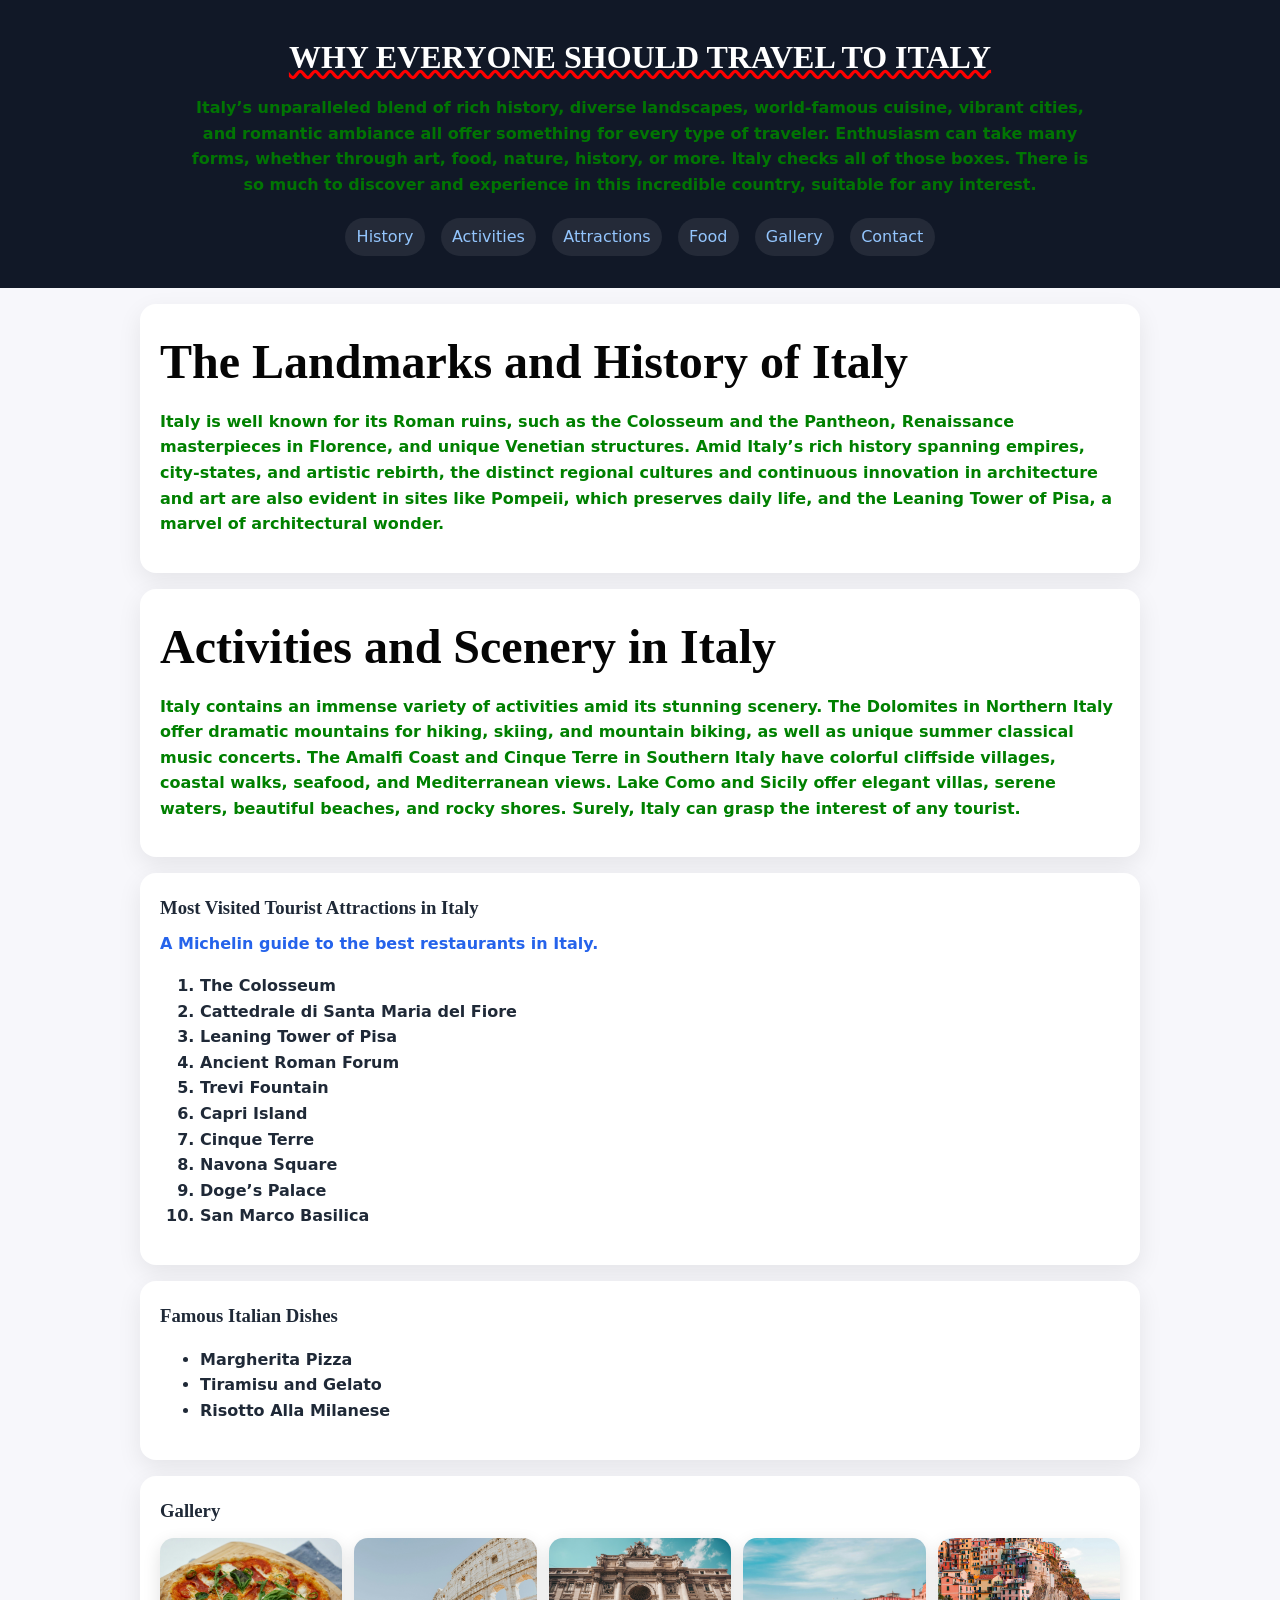
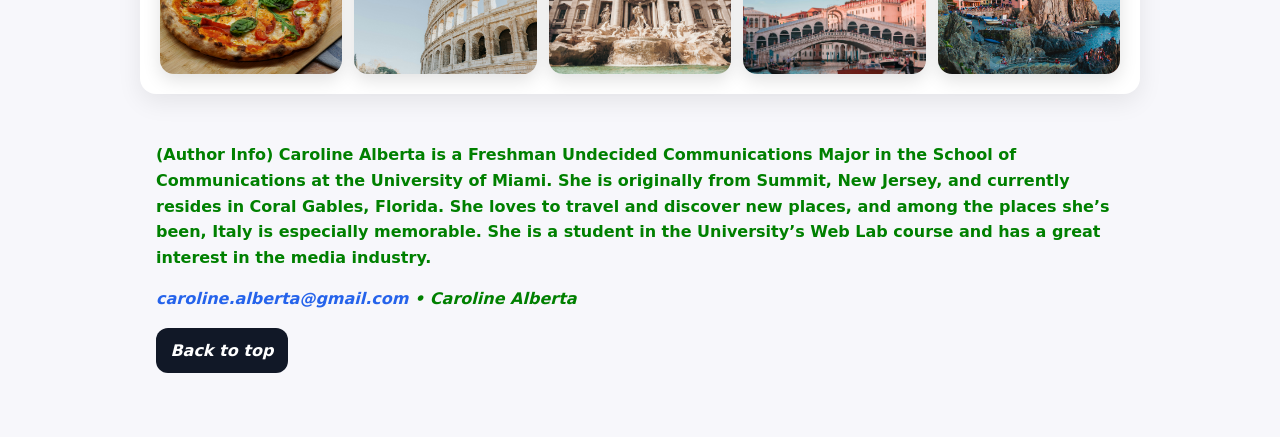
<file: index.html>
<!DOCTYPE html>
<html lang="en">
<head>
  <meta charset="UTF-8">
  <meta name="viewport" content="width=device-width, initial-scale=1.0">
  <meta name="author" content="Caroline Alberta">
  <meta name="description" content="An informational webpage about the country of Italy and all it has to offer.">
  <meta name="keywords" content="Italy, Food, Culture, Activities, Scenery, Landmarks, History">
  <title>All About Italy</title>

  <link rel="stylesheet" href="css/styles.css">
  <link rel="stylesheet" href="css/profile.css">
</head>

<body>
  <header class="site-header" id="top">
<h1 class="wavy">Why Everyone Should Travel to Italy</h1>
    <p>
      Italy’s unparalleled blend of rich history, diverse landscapes, world-famous cuisine, vibrant cities,
      and romantic ambiance all offer something for every type of traveler. Enthusiasm can take many forms,
      whether through art, food, nature, history, or more. Italy checks all of those boxes. There is so much
      to discover and experience in this incredible country, suitable for any interest.
    </p>

    <!-- REQUIRED: Navigation with links to areas on your webpage -->
    <nav class="site-nav" aria-label="Primary navigation">
      <a href="#history">History</a>
      <a href="#activities">Activities</a>
      <a href="#attractions">Attractions</a>
      <a href="#food">Food</a>
      <a href="#gallery">Gallery</a>
      <a href="#contact">Contact</a>
    </nav>
  </header>

  <main>
    <section id="history" class="card">
      <h2>The Landmarks and History of Italy</h2>
      <p>
        Italy is well known for its Roman ruins, such as the Colosseum and the Pantheon, Renaissance masterpieces
        in Florence, and unique Venetian structures. Amid Italy’s rich history spanning empires, city-states, and
        artistic rebirth, the distinct regional cultures and continuous innovation in architecture and art are also
        evident in sites like Pompeii, which preserves daily life, and the Leaning Tower of Pisa, a marvel of
        architectural wonder.
      </p>
    </section>

    <section id="activities" class="card">
      <h2>Activities and Scenery in Italy</h2>
      <p>
        Italy contains an immense variety of activities amid its stunning scenery. The Dolomites in Northern Italy
        offer dramatic mountains for hiking, skiing, and mountain biking, as well as unique summer classical music
        concerts. The Amalfi Coast and Cinque Terre in Southern Italy have colorful cliffside villages, coastal walks,
        seafood, and Mediterranean views. Lake Como and Sicily offer elegant villas, serene waters, beautiful beaches,
        and rocky shores. Surely, Italy can grasp the interest of any tourist.
      </p>
    </section>

    <section id="attractions" class="card">
      <h3>Most Visited Tourist Attractions in Italy</h3>
      <p>
        <a class="link" href="https://guide.michelin.com/en/it/restaurants" target="_blank" rel="noreferrer">
          A Michelin guide to the best restaurants in Italy.
        </a>
      </p>
      <ol>
        <li>The Colosseum</li>
        <li>Cattedrale di Santa Maria del Fiore</li>
        <li>Leaning Tower of Pisa</li>
        <li>Ancient Roman Forum</li>
        <li>Trevi Fountain</li>
        <li>Capri Island</li>
        <li>Cinque Terre</li>
        <li>Navona Square</li>
        <li>Doge’s Palace</li>
        <li>San Marco Basilica</li>
      </ol>
    </section>

    <section id="food" class="card">
      <h3>Famous Italian Dishes</h3>
      <ul>
        <li>Margherita Pizza</li>
        <li>Tiramisu and Gelato</li>
        <li>Risotto Alla Milanese</li>
      </ul>
    </section>

    <section id="gallery" class="card">
      <h3>Gallery</h3>

      <!-- REQUIRED: Style the image gallery -->
      <div class="gallery">
        <img class="gallery-img" src="images/amirali-mirhashemian-XtLPfib7OuM-unsplash.jpg"
             alt="Italian Margherita Pizza" width="600" height="450" loading="lazy">

        <img class="gallery-img" src="images/braden-collum-75XHJzEIeUc-unsplash.jpg"
             alt="The Colosseum" width="600" height="450" loading="lazy">

        <img class="gallery-img" src="images/cristina-gottardi-I1Lv2yX67GI-unsplash.jpg"
             alt="The Trevi Fountain" width="600" height="450" loading="lazy">

        <img class="gallery-img" src="images/damiano-baschiera-hFXZ5cNfkOk-unsplash.jpg"
             alt="Beautiful scenery in Italy" width="600" height="450" loading="lazy">

        <img class="gallery-img" src="images/jack-ward-rknrvCrfS1k-unsplash.jpg"
             alt="Waterfront view in Italy" width="600" height="450" loading="lazy">
      </div>
    </section>
  </main>

  <footer class="site-footer" id="contact">
    <p>
      (Author Info) Caroline Alberta is a Freshman Undecided Communications Major in the School of Communications
      at the University of Miami. She is originally from Summit, New Jersey, and currently resides in Coral Gables,
      Florida. She loves to travel and discover new places, and among the places she’s been, Italy is especially
      memorable. She is a student in the University’s Web Lab course and has a great interest in the media industry.
    </p>

    <address>
      <p>
        <a class="link" href="mailto:caroline.alberta@gmail.com">caroline.alberta@gmail.com</a>
        • Caroline Alberta
      </p>
      <p><a class="btn" href="#top">Back to top</a></p>
    </address>
  </footer>
</body>
</html>
</file>
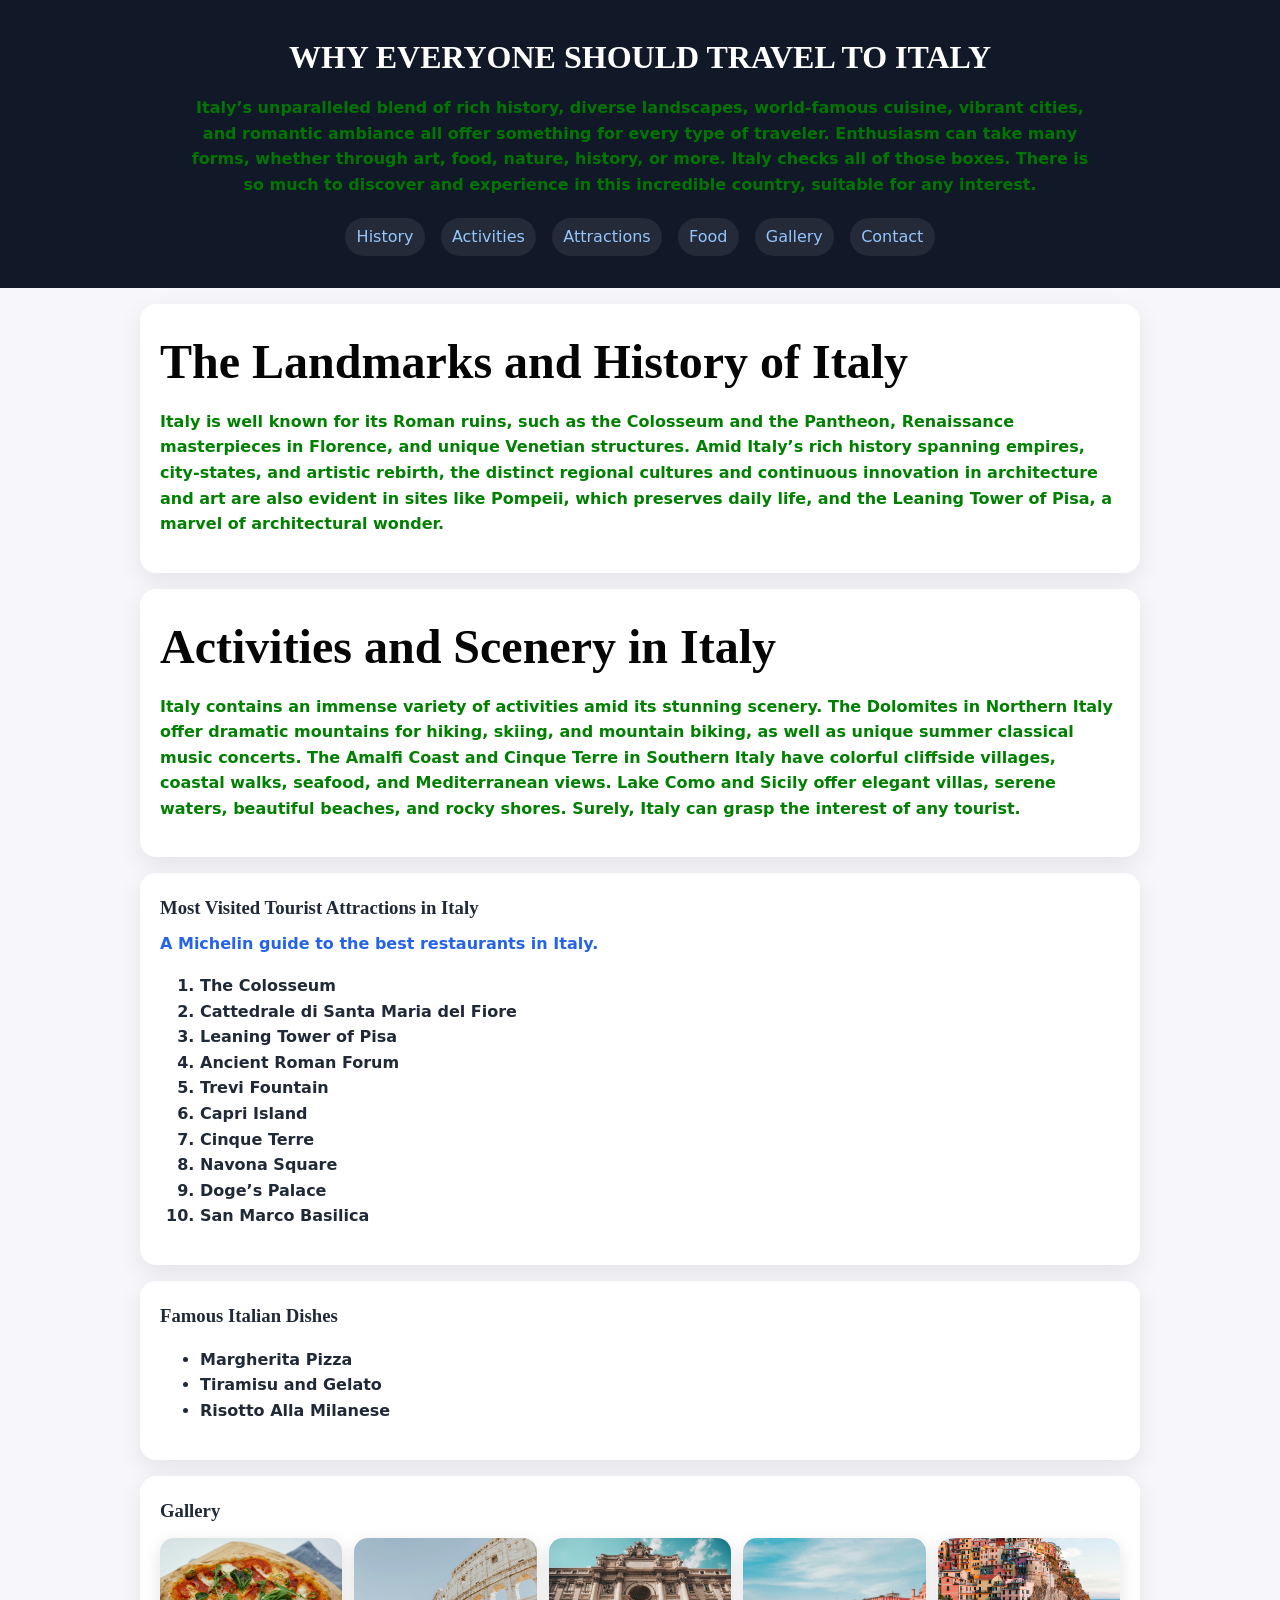
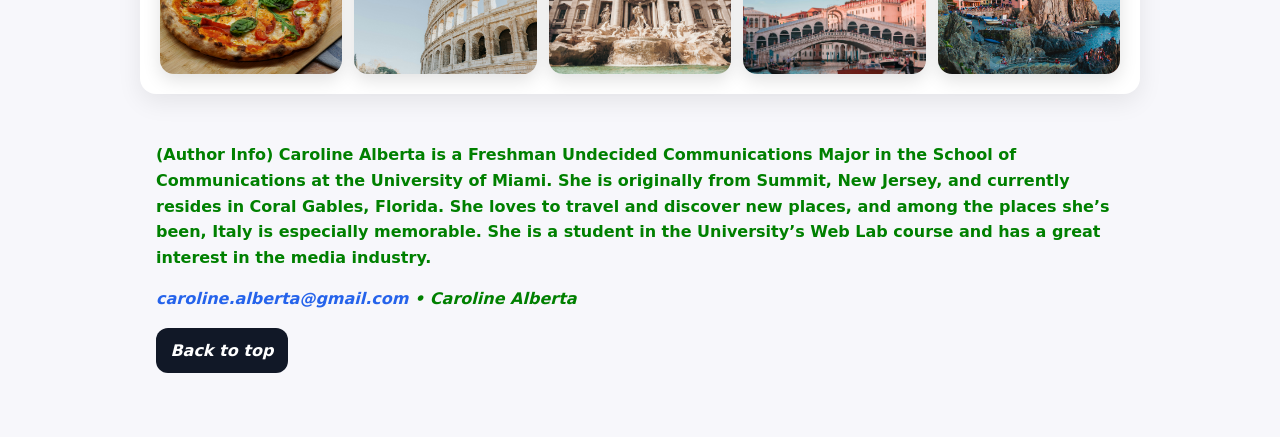
<file: profile.html>
<!DOCTYPE html>
<html lang="en">
<head>
  <meta charset="UTF-8">
  <meta name="viewport" content="width=device-width, initial-scale=1.0">
  <meta name="author" content="Caroline Alberta">
  <meta name="description" content="An informational webpage about the country of Italy and all it has to offer.">
  <meta name="keywords" content="Italy, Food, Culture, Activities, Scenery, Landmarks, History">
  <title>All About Italy</title>

  <link rel="stylesheet" href="css/styles.css">
  <link rel="stylesheet" href="css/profile.css">
</head>

<body>
  <header class="site-header" id="top">
    <h1>Why Everyone Should Travel to Italy</h1>
    <p>
      Italy’s unparalleled blend of rich history, diverse landscapes, world-famous cuisine, vibrant cities,
      and romantic ambiance all offer something for every type of traveler. Enthusiasm can take many forms,
      whether through art, food, nature, history, or more. Italy checks all of those boxes. There is so much
      to discover and experience in this incredible country, suitable for any interest.
    </p>

    <!-- REQUIRED: Navigation with links to areas on your webpage -->
    <nav class="site-nav" aria-label="Primary navigation">
      <a href="#history">History</a>
      <a href="#activities">Activities</a>
      <a href="#attractions">Attractions</a>
      <a href="#food">Food</a>
      <a href="#gallery">Gallery</a>
      <a href="#contact">Contact</a>
    </nav>
  </header>

  <main>
    <section id="history" class="card">
      <h2>The Landmarks and History of Italy</h2>
      <p>
        Italy is well known for its Roman ruins, such as the Colosseum and the Pantheon, Renaissance masterpieces
        in Florence, and unique Venetian structures. Amid Italy’s rich history spanning empires, city-states, and
        artistic rebirth, the distinct regional cultures and continuous innovation in architecture and art are also
        evident in sites like Pompeii, which preserves daily life, and the Leaning Tower of Pisa, a marvel of
        architectural wonder.
      </p>
    </section>

    <section id="activities" class="card">
      <h2>Activities and Scenery in Italy</h2>
      <p>
        Italy contains an immense variety of activities amid its stunning scenery. The Dolomites in Northern Italy
        offer dramatic mountains for hiking, skiing, and mountain biking, as well as unique summer classical music
        concerts. The Amalfi Coast and Cinque Terre in Southern Italy have colorful cliffside villages, coastal walks,
        seafood, and Mediterranean views. Lake Como and Sicily offer elegant villas, serene waters, beautiful beaches,
        and rocky shores. Surely, Italy can grasp the interest of any tourist.
      </p>
    </section>

    <section id="attractions" class="card">
      <h3>Most Visited Tourist Attractions in Italy</h3>
      <p>
        <a class="link" href="https://guide.michelin.com/en/it/restaurants" target="_blank" rel="noreferrer">
          A Michelin guide to the best restaurants in Italy.
        </a>
      </p>
      <ol>
        <li>The Colosseum</li>
        <li>Cattedrale di Santa Maria del Fiore</li>
        <li>Leaning Tower of Pisa</li>
        <li>Ancient Roman Forum</li>
        <li>Trevi Fountain</li>
        <li>Capri Island</li>
        <li>Cinque Terre</li>
        <li>Navona Square</li>
        <li>Doge’s Palace</li>
        <li>San Marco Basilica</li>
      </ol>
    </section>

    <section id="food" class="card">
      <h3>Famous Italian Dishes</h3>
      <ul>
        <li>Margherita Pizza</li>
        <li>Tiramisu and Gelato</li>
        <li>Risotto Alla Milanese</li>
      </ul>
    </section>

    <section id="gallery" class="card">
      <h3>Gallery</h3>

      <!-- REQUIRED: Style the image gallery -->
      <div class="gallery">
        <img class="gallery-img" src="images/amirali-mirhashemian-XtLPfib7OuM-unsplash.jpg"
             alt="Italian Margherita Pizza" width="600" height="450" loading="lazy">

        <img class="gallery-img" src="images/braden-collum-75XHJzEIeUc-unsplash.jpg"
             alt="The Colosseum" width="600" height="450" loading="lazy">

        <img class="gallery-img" src="images/cristina-gottardi-I1Lv2yX67GI-unsplash.jpg"
             alt="The Trevi Fountain" width="600" height="450" loading="lazy">

        <img class="gallery-img" src="images/damiano-baschiera-hFXZ5cNfkOk-unsplash.jpg"
             alt="Beautiful scenery in Italy" width="600" height="450" loading="lazy">

        <img class="gallery-img" src="images/jack-ward-rknrvCrfS1k-unsplash.jpg"
             alt="Waterfront view in Italy" width="600" height="450" loading="lazy">
      </div>
    </section>
  </main>

  <footer class="site-footer" id="contact">
    <p>
      (Author Info) Caroline Alberta is a Freshman Undecided Communications Major in the School of Communications
      at the University of Miami. She is originally from Summit, New Jersey, and currently resides in Coral Gables,
      Florida. She loves to travel and discover new places, and among the places she’s been, Italy is especially
      memorable. She is a student in the University’s Web Lab course and has a great interest in the media industry.
    </p>

    <address>
      <p>
        <a class="link" href="mailto:caroline.alberta@gmail.com">caroline.alberta@gmail.com</a>
        • Caroline Alberta
      </p>
      <p><a class="btn" href="#top">Back to top</a></p>
    </address>
  </footer>
</body>
</html>
</file>
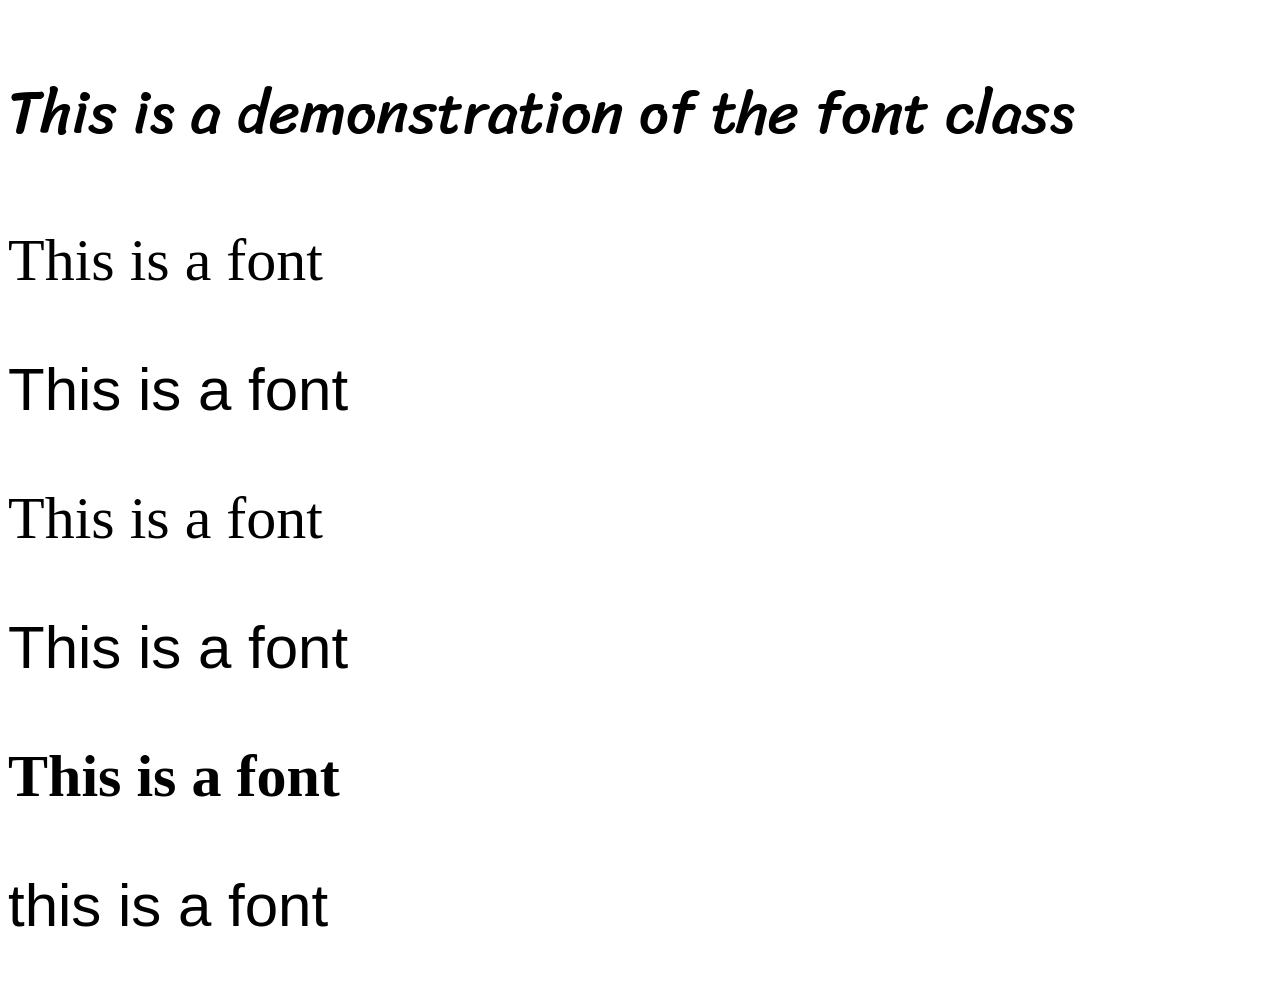
<file: text.html>
<!DOCTYPE html>
<html lang="en" dir="ltr">
  <head>
    <meta charset="utf-8">
    <title>Font Test</title>
    <!-- <link rel="stylesheet" href="css/font-test.css"> -->
    <link href="https://fonts.googleapis.com/css?family=Sriracha&display=swap" rel="stylesheet">
    <link rel="stylesheet" href="/css/text.css">
  </head>
  <body>
<p>This is a demonstration of the font class</p>
<p class="one">This is a font</p>
<p class="two">This is a font</p>
<p class="three">This is a font</p>
<p class="four">This is a font</p>
<p class="five">This is a font</p>
<p class="six">this is a font</p>
  </body>
</html>
</file>
<file: css/styles.css>
/* FONTS */
/* font-family: "Nunito", sans-serif; */
/* font-family: "Slabo 27px", serif; */

*{
    box-sizing: border-box;
    /* border: solid 1px black; */
}
body{
   font-family: "Nunito", sans-serif; 
   font-weight: 900;
}
h1, h2, h3, h4, h5, h6{
   font-family: "Slabo 27px", serif; 
}
h2{
    font-size:3rem;
    color:#050505;
}
h1{
    text-align:center;
    text-decoration:none;
    text-transform: lowercase;
}
.list{
    font-size:2rem;
    color:rgb(224, 97, 171);
}
p{
    color:green;
}
a{
    color:black;
}
a:hover{
    color:#3696cd;
    text-decoration: none;
}
a.add-link{
    text-decoration: none;
    color:#3696cd;
}
a.add-link:hover{
    text-decoration: underline;
}
.box{
    border: solid 1px black;
    width: 300px;
    height:300px;
    padding: 50px;
    margin: 50px;
    display:inline-block;
    vertical-align: top;
    transition: all ease-in-out 1s;
}

.box-1{
    padding: 50px;
    /* margin: 50px; */
    width: 300px;
    height:300px;
    /* display:inline-block; */
    /* display: none; */
}
.box-2{
    padding: 50px;
    /* margin: 50px; */
    width: 400px;
    height:300px;
    background-color: antiquewhite;
    /* display:inline-block; */
    /* display: none; */
}
.boxes{
    display: flex;
    gap:50px;
    justify-content: center;
    align-items: center;
    height: 600px;
}
b{
    font-size:2rem;
    color:white;
    background-color: black;
    padding:20px;
    margin:20px;
    width:500px;
    height:500px;
}
/* COLORS */
.hex{
    background-color: #f5813d;
}
.rgb{
    background-color: rgba(243, 171, 38, 0.2);
}
.hsl{
    background-color: hsl(347, 77%, 71%);
    background-color: hsl(318, 71%, 77%);
}
.named{
    background-color: chocolate;
}
.box h2{
    background-color: rgba(236, 226, 111, 0.3);
}
/* BACKGROUND IMAGES */
.bg-dot{
    background-color: lightyellow;
    background-image: url(/images/dot.png);
}
.no-repeat{
    background-repeat: no-repeat;
}
.repeat-x{
    background-repeat:repeat-x;
}
.repeat-y{
    background-repeat:repeat-y;
}
.bg-center{
    background-position: 25% 75%;
}
.bg-img1{
    background-image: url(/images/pizza.png);
}
.cover{
    background-size: cover;
    background-position: center;
}
.contain{
    background-size: fill;
}
.big-bg{
    background-image: url(/images/1shazmyn-ali-sm.jpg);
}
.white-bg{
    background-color: #FFFFFF;
}
.fixed{
    background-attachment: fixed;
}
/* Hover sections */
.box.hex:hover{
    background-color:rgb(230, 19, 19);
}
.box.rgb:hover{
    background-image: url(/images/pizza-plate.jpg);
    background-size: contain;
}
.box.hsl:hover{
    transform: rotate(45deg);
    background-color:rgb(3, 3, 3);
}
.box.bg-img{
    background-image: url(/images/pizza.png);
    background-size: cover;
}
.box.bg-img:hover{
    background-image: url(/images/pizza-plate.jpg);
    background-size: contain;
}
.class1{
    color:blue;
}
div p{
    color: rgb(14, 13, 13);
}
div p.class2{
    color: cornflowerblue;
    padding:20px;
}
.gradient{
    background: #2A7B9B;
background: linear-gradient(90deg, rgba(42, 123, 155, 1) 0%, rgba(101, 219, 188, 1) 38%, rgba(87, 199, 133, 1) 82%, rgba(237, 221, 83, 1) 100%);
}
.slide-fwd-center {
	-webkit-animation: slide-fwd-center 0.45s cubic-bezier(0.250, 0.460, 0.450, 0.940) both;
	animation: slide-fwd-center 0.45s cubic-bezier(0.250, 0.460, 0.450, 0.940) both;
}
/* ----------------------------------------------
 * Generated by Animista on 2026-2-24 18:8:16
 * Licensed under FreeBSD License.
 * See http://animista.net/license for more info. 
 * w: http://animista.net, t: @cssanimista
 * ---------------------------------------------- */

/**
 * ----------------------------------------
 * animation slide-fwd-center
 * ----------------------------------------
 */
@-webkit-keyframes slide-fwd-center {
  0% {
    -webkit-transform: translateZ(0);
            transform: translateZ(0);
  }
  100% {
    -webkit-transform: translateZ(160px);
            transform: translateZ(160px);
  }
}
@keyframes slide-fwd-center {
  0% {
    -webkit-transform: translateZ(0);
            transform: translateZ(0);
  }
  100% {
    -webkit-transform: translateZ(160px);
            transform: translateZ(160px);
nav {
  text-align: center;
  margin-top: 20px;
}
nav a {
  color: #2e7d32;        
  text-decoration: none; 
  font-weight: bold;
  margin: 0 15px;
  padding: 8px 14px;
  border-radius: 8px;
  background-color: white;
  transition: 0.3s;
}
nav a:hover {
  color: white;
  background-color: #c62828; 
  }
</file>
<file: css/profile.css>
body {
  margin: 0;
  font-family: "Poppins", system-ui, Arial, sans-serif;
  line-height: 1.6;
  background: #f7f7fb;
  color: #1f2937;
}

html { scroll-behavior: smooth; }

h1, h2, h3 {
  font-weight: 700;
  margin: 0 0 0.5rem;
}

p { margin: 0 0 1rem; }

.site-header {
  padding: 2rem 1rem;
  background: #111827;
  color: #ffffff;
  text-align: center;
}

.site-header p { max-width: 900px; margin: 0.75rem auto 0; opacity: 0.9; }

.site-nav {
  margin-top: 1.25rem;
  display: flex;
  justify-content: center;
  gap: 1rem;
  flex-wrap: wrap;
}

.site-nav a {
  color: #93c5fd;
  text-decoration: none;
  font-weight: 500;
  padding: 0.4rem 0.7rem;
  border-radius: 999px;
  background: rgba(255,255,255,0.08);
}

.site-nav a:hover {
  color: #111827;
  background: #93c5fd;
}

.card {
  max-width: 1000px;
  margin: 1rem auto;
  padding: 1.25rem;
  background: #ffffff;
  border-radius: 16px;
  box-shadow: 0 8px 24px rgba(0,0,0,0.08);
}

.link {
  color: #2563eb;
  text-decoration: none;
}
.link:hover {
  text-decoration: underline;
}

.btn {
  display: inline-block;
  padding: 0.6rem 0.9rem;
  border-radius: 12px;
  background: #111827;
  color: #ffffff;
  text-decoration: none;
}
.btn:hover { opacity: 0.9; }

.gallery {
  display: grid;
  grid-template-columns: repeat(auto-fit, minmax(180px, 1fr));
  gap: 12px;
  margin-top: 0.75rem;
}

.gallery-img {
  width: 100%;
  height: auto;
  aspect-ratio: 4 / 3;     /* NEW PROPERTY to mention */
  object-fit: cover;        /* crop effect */
  border-radius: 14px;
  box-shadow: 0 6px 18px rgba(0,0,0,0.12);
}

.site-footer {
  max-width: 1000px;
  margin: 2rem auto;
  padding: 1rem;
  color: #374151;
}
h1 {
  text-transform: uppercase;
}
/* Navigation container */
nav {
  text-align: center;
  margin-top: 20px;
}
.wavy {
  text-decoration-line: underline;
  text-decoration-style: wavy;
  text-decoration-color: red;
}
</file>
<file: css/text.css>
body{
     font-size: 60px;
    }
    p{
      font-family: 'Sriracha', cursive;
    }
    .one{
     font-family: "Just Believe", serif;
    }
    .two{
      font-family: "Peach Cake", sans-serif;
    }
    .three{
    font-family: "New Romantics", serif;
    }
    .four{
    font-family: "Doctor Glitch", sans-serif;
    }
    .five{
    font-family: "Lemon milk", serif;
    font-weight: bold;
    }
    .six{
    font-family: "alarm clock", sans-serif;
    }
</file>
